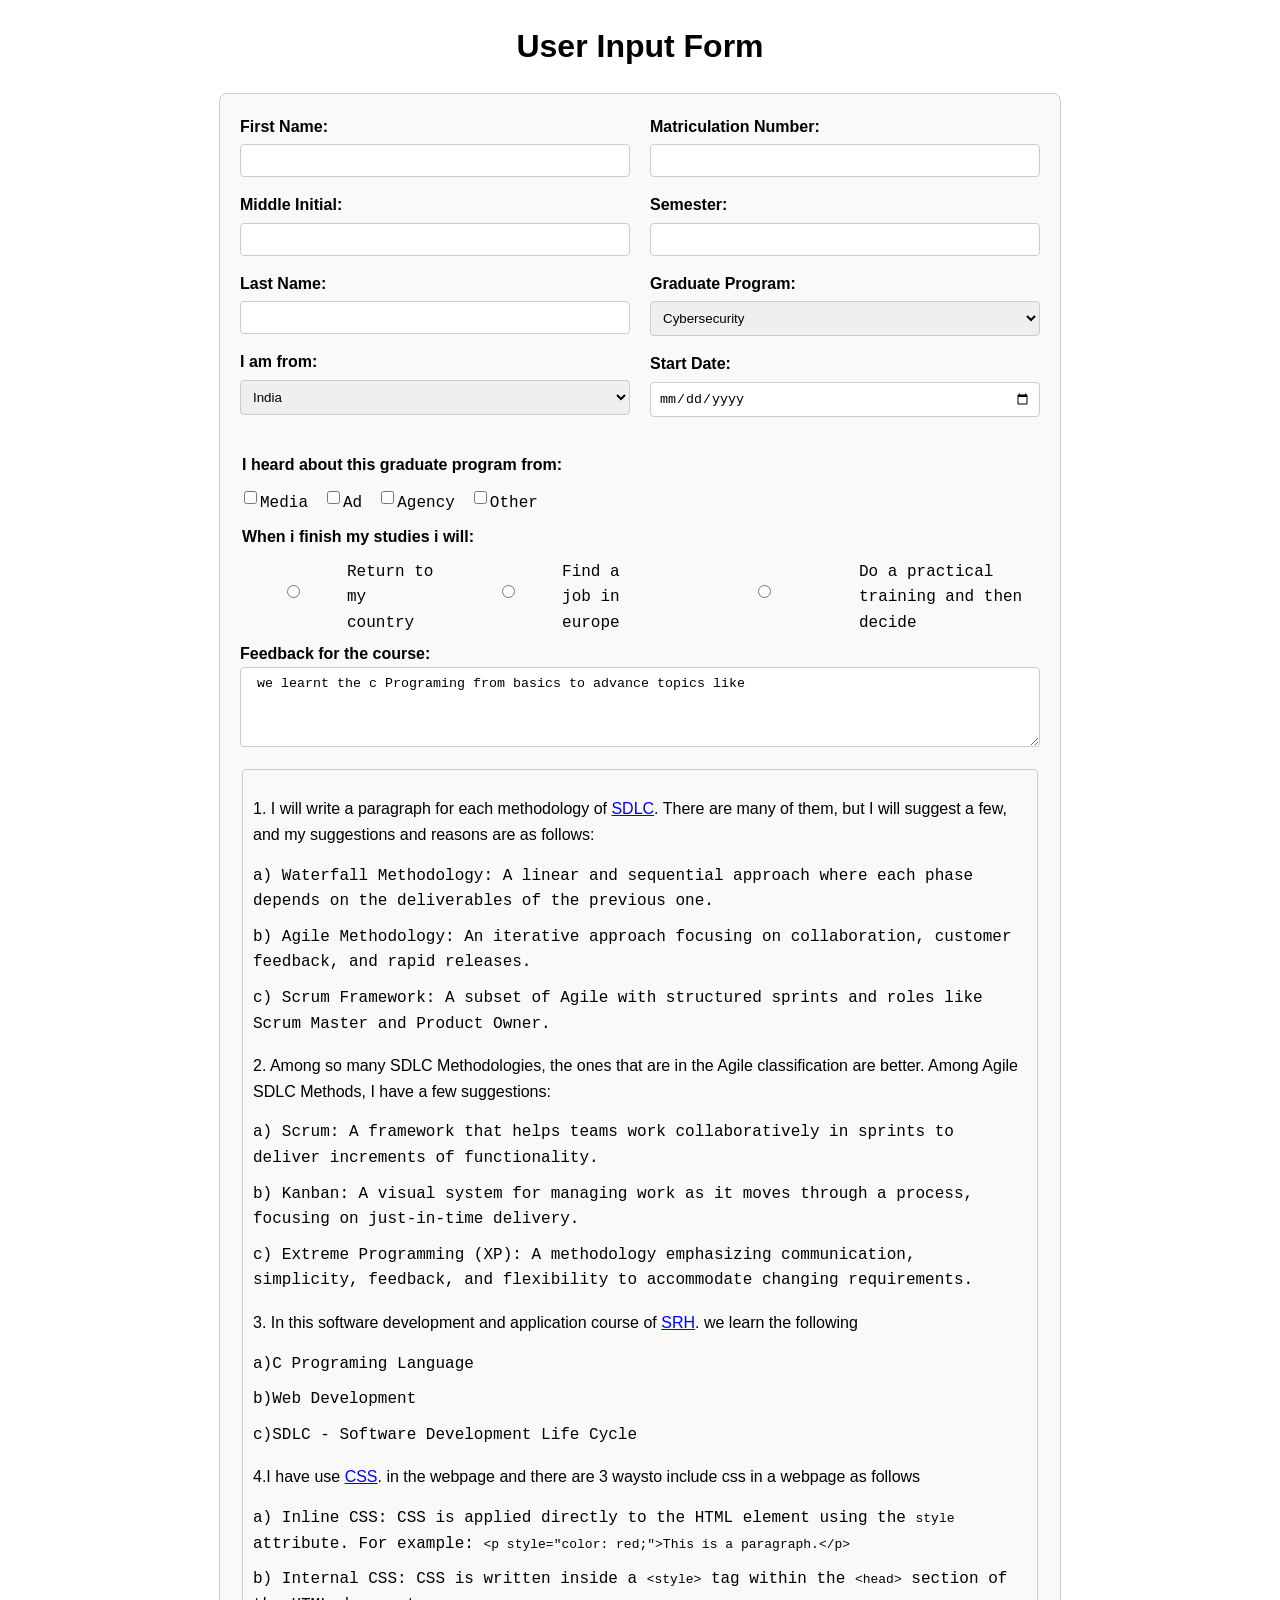
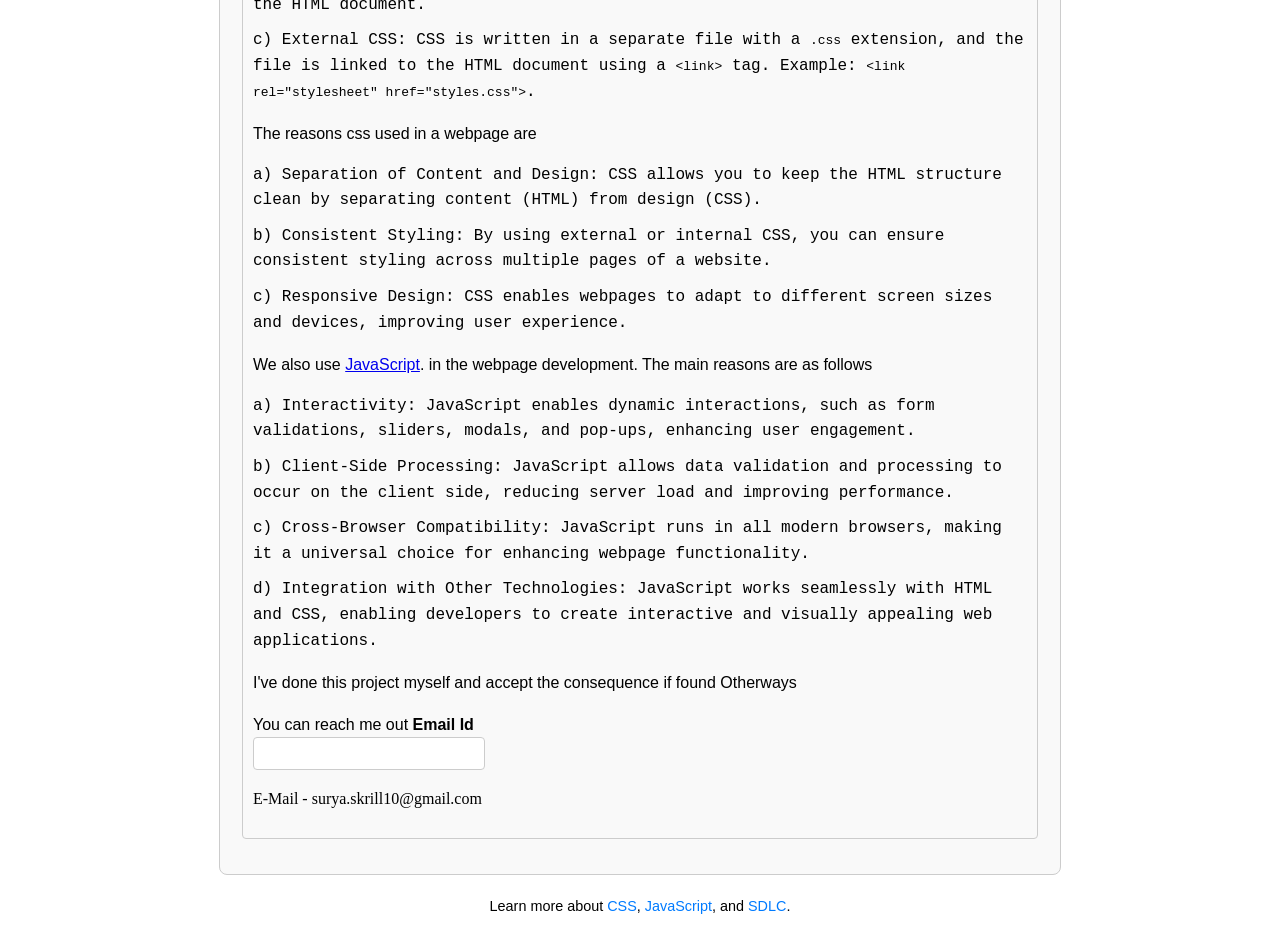
<file: index.html>
<!DOCTYPE html>
<html lang="en">
   <head>
      <meta charset="UTF-8">
      <meta name="viewport" content="width=device-width, initial-scale=1.0">
      <title>formpage</title>
      <link rel="stylesheet" href="styles.css">
      <script src="script.js" defer></script>
   </head>
   <body>
      <h1 style="font-family:Arial, Helvetica, sans-serif;">User Input Form</h1>
      <form id="homeworkForm">
         <div class="form-container">

            <div class="form-column" style="font-family: 'Lucida Sans', 'Lucida Sans Regular', 'Lucida Grande', 'Lucida Sans Unicode', Geneva, Verdana, sans-serif;">
             
                  <label for="firstName">First Name:</label>
                  <input type="text" id="firstName" name="firstName" required pattern="[A-Za-z]+">
                  <span id="firstNameError" style="color: red; display: none;">Only alphabetic characters are allowed.</span>
                  <label for="middleInitial">Middle Initial:</label>
                  <input type="text" id="middleInitial" name="middleInitial" maxlength="1" pattern="[A-Za-z]">
                  <label for="lastName">Last Name:</label>
                  <input type="text" id="lastName" name="lastName" required pattern="[A-Za-z]+">
                  <span id="lastNameError" style="color: red; display: none;">Only alphabetic characters are allowed.</span>
                  <label for="country">I am from:</label>
                  <select id="country" name="country">
                     <option value="India">India</option>
                     <option value="Germany">Germany</option>
                     <option value="USA">USA</option>
                     <option value="Other">Other</option>
                  </select>
               
            </div>
      
            <div class="form-column" style="font-family: 'Lucida Sans', 'Lucida Sans Regular', 'Lucida Grande', 'Lucida Sans Unicode', Geneva, Verdana, sans-serif;">
           
                  <label for="matriculation">Matriculation Number:</label>
                  <input type="text" id="matriculation" name="matriculation" required pattern="\d+">
                  <span id="matriculationPatternError" style="color: red; display: none;">Matriculation number must contain only digits</span>
                  <label for="semester">Semester:</label>
                  <input  type="number" id="semester" name="semester" min="1" max="4" required>
                  <label for="program">Graduate Program:</label>
                  <select id="program" name="program">
                     <option value="Cybersecurity">Cybersecurity</option>
                     <option value="Data Science">Data Science</option>
                     <option value="Software Engineering">Software Engineering</option>
                  </select>
                  <label for="startDate">Start Date:</label>
                  <input type="date" id="startDate" name="startDate" required>
                  

          
            </div>
         </div>
         <legend style="font-family: 'Lucida Sans', 'Lucida Sans Regular', 'Lucida Grande', 'Lucida Sans Unicode', Geneva, Verdana, sans-serif;">I heard about this graduate program from:</legend>
         <div style="font-family: 'Courier New', Courier, monospace;" class="radio-group">
            <label>
            <input type="checkbox" name="source" value="Media" required>
            Media
            </label>
            <label>
            <input type="checkbox" name="source" value="Ad">
            Ad
            </label>
            <label>
            <input type="checkbox" name="source" value="Agency">
            Agency
            </label>
            <label>
            <input type="checkbox" name="source" value="Other">
            Other
            </label>
         </div>
         <legend style="font-family: 'Lucida Sans', 'Lucida Sans Regular', 'Lucida Grande', 'Lucida Sans Unicode', Geneva, Verdana, sans-serif;">When i finish my studies i will:</legend>
         <div style="font-family: 'Courier New', Courier, monospace;" class="radio-group">
            <label>
            <input type="radio" name="source" value="Return to my country" required>
            Return to my country
            </label>
            <label>
            <input type="radio" name="source" value="Find a job in europe">
            Find a job in europe
            </label>
            <label>
            <input type="radio" name="source" value="Do a practical training and then decide">
            Do a practical training and then decide
            </label>
         </div>
         
         <label style="font-family: 'Lucida Sans', 'Lucida Sans Regular', 'Lucida Grande', 'Lucida Sans Unicode', Geneva, Verdana, sans-serif;" for="feedback">Feedback for the course:</label>
         <textarea id="feedback" name="feedback" required> we learnt the c Programing from basics to advance topics like  </textarea>
      
         <fieldset>
            <p style="font-family: 'Lucida Sans', 'Lucida Sans Regular', 'Lucida Grande', 'Lucida Sans Unicode', Geneva, Verdana, sans-serif;">
               1. I will write a paragraph for each methodology of <a href="https://www.geeksforgeeks.org/software-development-life-cycle-sdlc/" target="_blank" rel="noopener noreferrer">SDLC</a>. There are many of them, but I will suggest a few, and my suggestions and reasons are as follows:
            </p>
            <ol style="font-family: 'Courier New', Courier, monospace;" class="sdlc-points">
               <li>a) Waterfall Methodology: A linear and sequential approach where each phase depends on the deliverables of the previous one.</li>
               <li>b) Agile Methodology: An iterative approach focusing on collaboration, customer feedback, and rapid releases.</li>
               <li>c) Scrum Framework: A subset of Agile with structured sprints and roles like Scrum Master and Product Owner.</li>
            </ol>
            <p style="font-family: 'Lucida Sans', 'Lucida Sans Regular', 'Lucida Grande', 'Lucida Sans Unicode', Geneva, Verdana, sans-serif;">
               2. Among so many SDLC Methodologies, the ones that are in the Agile classification are better. 
               Among Agile SDLC Methods, I have a few suggestions:
            </p>
            <ol style="font-family: 'Courier New', Courier, monospace;" class="sdlc-points">
               <li>a) Scrum: A framework that helps teams work collaboratively in sprints to deliver increments of functionality.</li>
               <li>b) Kanban: A visual system for managing work as it moves through a process, focusing on just-in-time delivery.</li>
               <li>c) Extreme Programming (XP): A methodology emphasizing communication, simplicity, feedback, and flexibility to accommodate changing requirements.</li>
            </ol>

            <p style="font-family: 'Lucida Sans', 'Lucida Sans Regular', 'Lucida Grande', 'Lucida Sans Unicode', Geneva, Verdana, sans-serif;">
               3. In this software development and application course of <a href="https://www.srh-university.de/en/master/" target="_blank" rel="noopener noreferrer">SRH</a>. we learn the following
            </p>
            <ol style="font-family: 'Courier New', Courier, monospace;" class="sdlc-points">
               <li>a)C Programing Language </strong> </li>
               <li>b)Web Development</strong> </li>
               <li>c)SDLC - Software Development Life Cycle</strong> </li>
            </ol>
            <p style="font-family: 'Lucida Sans', 'Lucida Sans Regular', 'Lucida Grande', 'Lucida Sans Unicode', Geneva, Verdana, sans-serif;">
               4.I have use <a href="https://developer.mozilla.org/en-US/docs/Web/CSS" target="_blank" rel="noopener noreferrer">CSS</a>. in the webpage and there are 3 waysto include css in a webpage as follows 
            </p>
            <ol style="font-family: 'Courier New', Courier, monospace;" class="sdlc-points">
               <li>a) Inline CSS:</strong> CSS is applied directly to the HTML element using the <code>style</code> attribute. For example: <code>&lt;p style="color: red;"&gt;This is a paragraph.&lt;/p&gt;</code></li>
               <li>b) Internal CSS:</strong> CSS is written inside a <code>&lt;style&gt;</code> tag within the <code>&lt;head&gt;</code> section of the HTML document.</li>
               <li>c) External CSS:</strong> CSS is written in a separate file with a <code>.css</code> extension, and the file is linked to the HTML document using a <code>&lt;link&gt;</code> tag. Example: <code>&lt;link rel="stylesheet" href="styles.css"&gt;</code>.</li>
            </ol>
            <p style="font-family: 'Lucida Sans', 'Lucida Sans Regular', 'Lucida Grande', 'Lucida Sans Unicode', Geneva, Verdana, sans-serif;">
               The reasons css used in a webpage are 
            </p>
            <ol style="font-family: 'Courier New', Courier, monospace;" class="sdlc-points">
               <li>a) Separation of Content and Design:</strong> CSS allows you to keep the HTML structure clean by separating content (HTML) from design (CSS).</li>
               <li>b) Consistent Styling:</strong> By using external or internal CSS, you can ensure consistent styling across multiple pages of a website.</li>
               <li>c) Responsive Design:</strong> CSS enables webpages to adapt to different screen sizes and devices, improving user experience.</li>
            </ol>
            <p style="font-family: 'Lucida Sans', 'Lucida Sans Regular', 'Lucida Grande', 'Lucida Sans Unicode', Geneva, Verdana, sans-serif;">
               We also use <a href="https://developer.mozilla.org/en-US/docs/Web/JavaScript" target="_blank" rel="noopener noreferrer">JavaScript</a>. in the webpage development. The main reasons are as follows
            </p>
            <ol style="font-family: 'Courier New', Courier, monospace;" class="sdlc-points">
               <li>a) Interactivity:</strong> JavaScript enables dynamic interactions, such as form validations, sliders, modals, and pop-ups, enhancing user engagement.</li>
               <li>b) Client-Side Processing:</strong> JavaScript allows data validation and processing to occur on the client side, reducing server load and improving performance.</li>
               <li>c) Cross-Browser Compatibility:</strong> JavaScript runs in all modern browsers, making it a universal choice for enhancing webpage functionality.</li>
               <li>d) Integration with Other Technologies:</strong> JavaScript works seamlessly with HTML and CSS, enabling developers to create interactive and visually appealing web applications.</li>
            </ol>
            <p style="font-family: 'Lucida Sans', 'Lucida Sans Regular', 'Lucida Grande', 'Lucida Sans Unicode', Geneva, Verdana, sans-serif;">
               I've done this project myself and accept the consequence if found Otherways 
            </p>
            <p style="font-family: 'Lucida Sans', 'Lucida Sans Regular', 'Lucida Grande', 'Lucida Sans Unicode', Geneva, Verdana, sans-serif;">
               You can reach me out 
               <label for="emailId">Email Id</label>
                  <input style="width: 30%;" class="form-column" type="email" id="email" name="Email-Id" required>
<span id="emailPattern" style="color: red; display: none;">Invalid email format</span>
            <p style="font-family: 'Times New Roman', Times, serif;">
               E-Mail - surya.skrill10@gmail.com
            </p>
            </p>
            <!-- <button type="submit">Submit</button> -->
         </fieldset>
      </form>
      <footer>
         <p>Learn more about <a href="https://developer.mozilla.org/en-US/docs/Web/CSS" target="_blank">CSS</a>, 
            <a href="https://developer.mozilla.org/en-US/docs/Web/JavaScript" target="_blank">JavaScript</a>, and 
            <a href="#" id="sdlcLink">SDLC</a>.
         </p>
      </footer>
   </body>
</html>
</file>
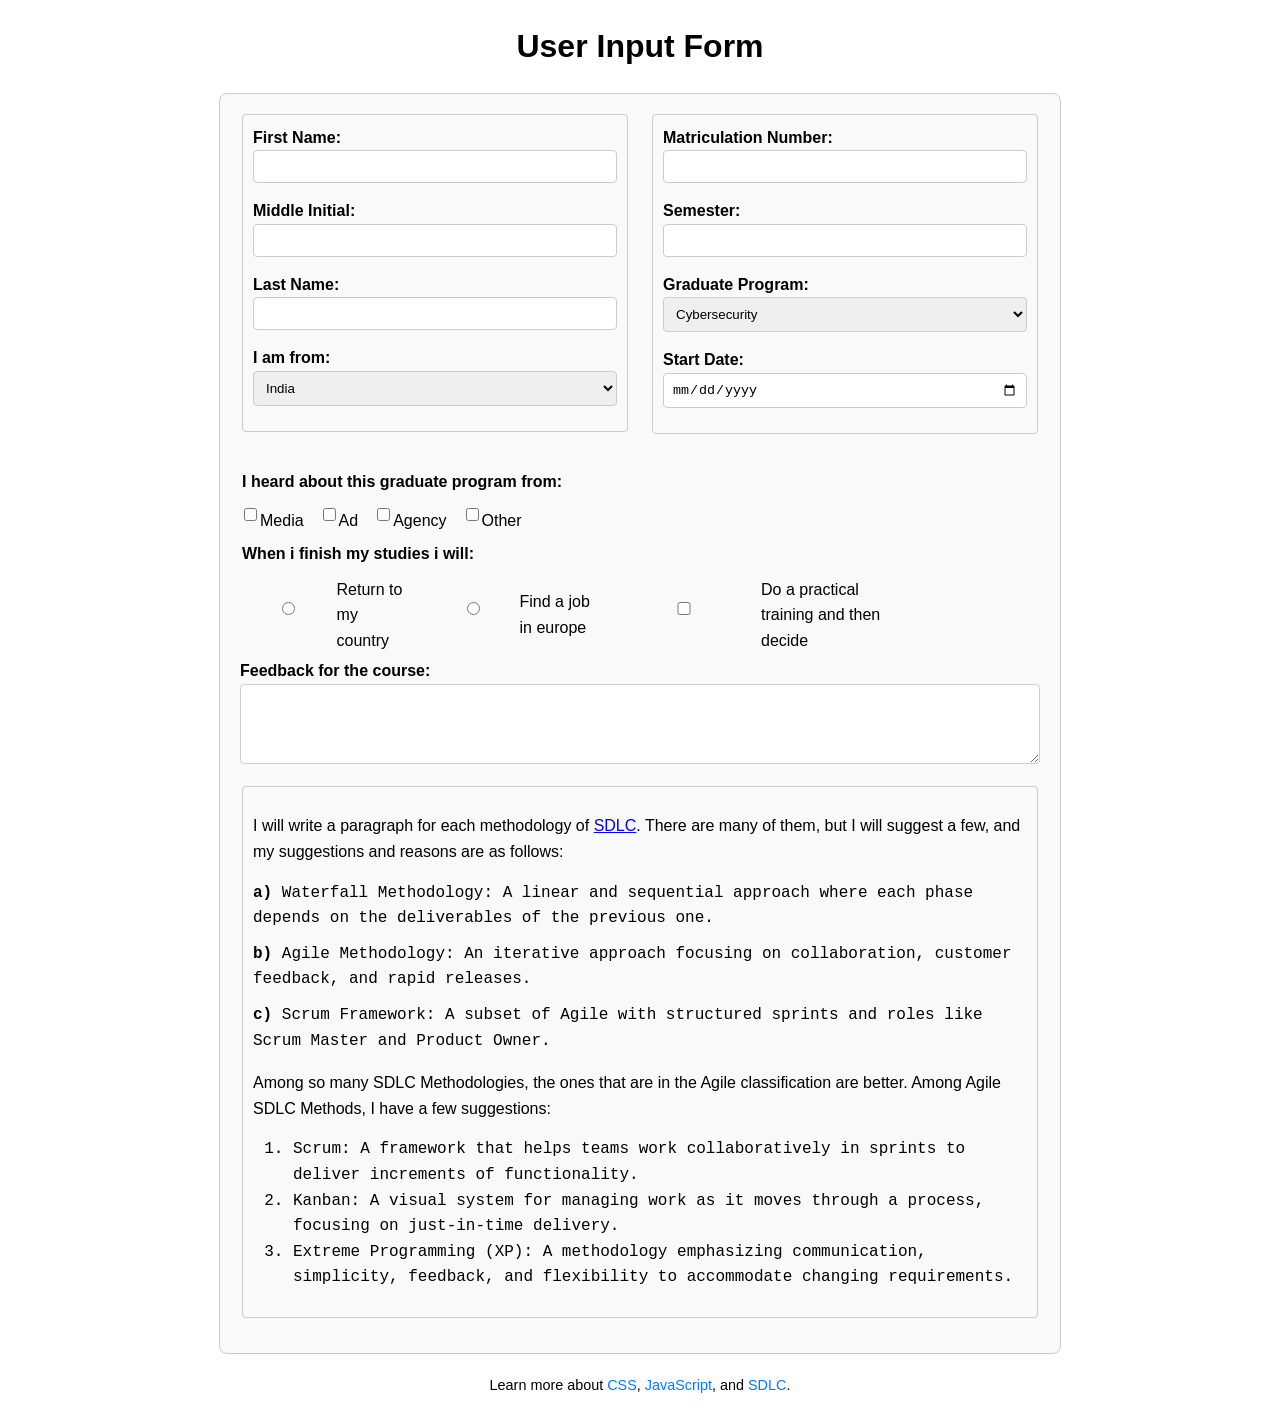
<file: index.html.html>
<!DOCTYPE html>
<html lang="en">
<head>
    <meta charset="UTF-8">
    <meta name="viewport" content="width=device-width, initial-scale=1.0">
    <title>formpage</title>
    <link rel="stylesheet" href="styles.css">
    <script src="script.js" defer></script>
</head>
<body>
    <h1 style="font-family:Arial, Helvetica, sans-serif;">User Input Form</h1>

    <form id="homeworkForm">
        <div class="form-container">
            <!-- First Column -->
             
            <div class="form-column">
                <fieldset>
                <label for="firstName">First Name:</label>
                <input type="text" id="firstName" name="firstName" required pattern="[A-Za-z]+">

                <label for="middleInitial">Middle Initial:</label>
                <input type="text" id="middleInitial" name="middleInitial" maxlength="1" pattern="[A-Za-z]">

                <label for="lastName">Last Name:</label>
                <input type="text" id="lastName" name="lastName" required pattern="[A-Za-z]+">

                <label for="country">I am from:</label>
                <select id="country" name="country">
                    <option value="India">India</option>
                    <option value="Germany">Germany</option>
                    <option value="USA">USA</option>
                    <option value="Other">Other</option>
                </select>
            </fieldset>
            </div>

            <!-- Second Column -->
            <div class="form-column">
                <fieldset>
                <label for="matriculation">Matriculation Number:</label>
                <input type="text" id="matriculation" name="matriculation" required pattern="\d+">

                <label for="semester">Semester:</label>
                <input type="number" id="semester" name="semester" min="1" max="10" required>

                <label for="program">Graduate Program:</label>
                <select id="program" name="program">
                    <option value="Cybersecurity">Cybersecurity</option>
                    <option value="Data Science">Data Science</option>
                    <option value="Software Engineering">Software Engineering</option>
                </select>

                <label for="startDate">Start Date:</label>
                <input type="date" id="startDate" name="startDate" required>
            </fieldset>
            </div>
   
        </div>
    
            <legend>I heard about this graduate program from:</legend>
            <div class="radio-group">
                <label>
                    <input type="checkbox" name="source" value="Media" required>
                    Media
                </label>
                <label>
                    <input type="checkbox" name="source" value="Ad">
                    Ad
                </label>
                <label>
                    <input type="checkbox" name="source" value="Agency">
                    Agency
                </label>
                <label>
                    <input type="checkbox" name="source" value="Other">
                    Other
                </label>
            </div>

            <legend>When i finish my studies i will:</legend>
            <div class="radio-group">
                <label>
                    <input type="radio" name="source" value="Return to my country" required>
                    Return to my country
                </label>
                <label>
                    <input type="radio" name="source" value="Find a job in europe">
                    Find a job in europe
                </label>
                <label>
                    <input type="checkbox" name="source" value="Do a practical training and then decide">
                    Do a practical training and then decide
                </label>
            </div>
  
        

        <!-- <fieldset>
            <legend>Preferences</legend>
            <label>
                <input type="checkbox" name="preference" value="CSS">
                CSS
            </label>
            <label>
                <input type="checkbox" name="preference" value="JavaScript">
                JavaScript
            </label>
        </fieldset> -->

        <label for="feedback">Feedback for the course:</label>
        <textarea id="feedback" name="feedback" required></textarea>

        <!-- <button type="submit">Submit</button> -->
        <fieldset>
            <!-- <legend>Write About SDLC Methodologies</legend> -->
            <p style="font-family: 'Lucida Sans', 'Lucida Sans Regular', 'Lucida Grande', 'Lucida Sans Unicode', Geneva, Verdana, sans-serif;">
                I will write a paragraph for each methodology of <a href="https://www.techtarget.com/searchsoftwarequality/definition/systems-development-life-cycle" target="_blank" rel="noopener noreferrer">SDLC</a>. There are many of them, but I will suggest a few, and my suggestions and reasons are as follows:
                
            </p>
        
            <ol style="font-family: 'Courier New', Courier, monospace;" class="sdlc-points">
                <li><strong>a)</strong> Waterfall Methodology: A linear and sequential approach where each phase depends on the deliverables of the previous one.</li>
                <li><strong>b)</strong> Agile Methodology: An iterative approach focusing on collaboration, customer feedback, and rapid releases.</li>
                <li><strong>c)</strong> Scrum Framework: A subset of Agile with structured sprints and roles like Scrum Master and Product Owner.</li>
            </ol>
      
                
                <p style="font-family: 'Lucida Sans', 'Lucida Sans Regular', 'Lucida Grande', 'Lucida Sans Unicode', Geneva, Verdana, sans-serif;">
                    Among so many SDLC Methodologies, the ones that are in the Agile classification are better. 
                    Among Agile SDLC Methods, I have a few suggestions:
                </p>
            
                <ol style="font-family: 'Courier New', Courier, monospace;" class="agile-points">
                    <li>Scrum: A framework that helps teams work collaboratively in sprints to deliver increments of functionality.</li>
                    <li>Kanban: A visual system for managing work as it moves through a process, focusing on just-in-time delivery.</li>
                    <li>Extreme Programming (XP): A methodology emphasizing communication, simplicity, feedback, and flexibility to accommodate changing requirements.</li>
                </ol>
           
            
        </fieldset>
        
    </form>

    <footer>
        <p>Learn more about <a href="https://developer.mozilla.org/en-US/docs/Web/CSS" target="_blank">CSS</a>, 
        <a href="https://developer.mozilla.org/en-US/docs/Web/JavaScript" target="_blank">JavaScript</a>, and 
        <a href="#" id="sdlcLink">SDLC</a>.</p>
    </footer>
</body>
</html>
</file>
<file: styles.css>
body {
    font-family: Arial, sans-serif;
    line-height: 1.6;
    margin: 20px;
}

h1 {
    text-align: center;
    margin-bottom: 20px;
}

#homeworkForm {
    max-width: 800px;
    margin: 0 auto;
    padding: 20px;
    border: 1px solid #ccc;
    border-radius: 8px;
    background-color: #f9f9f9;
}

.form-container {
    display: flex;
    gap: 20px;
    margin-bottom: 20px;
}

.form-column {
    flex: 1;
    display: flex;
    flex-direction: column;
}

label {
    margin-bottom: 5px;
    font-weight: bold;
}

input, select, textarea {
    margin-bottom: 15px;
    padding: 8px;
    width: 100%;
    box-sizing: border-box;
    border: 1px solid #ccc;
    border-radius: 4px;
}

textarea {
    height: 80px;
}

button {
    display: block;
    width: 100%;
    padding: 10px;
    background-color: #007bff;
    color: white;
    border: none;
    border-radius: 4px;
    cursor: pointer;
}

button:hover {
    background-color: #0056b3;
}

fieldset {
    border: 1px solid #ccc;
    border-radius: 4px;
    padding: 10px;
    margin-bottom: 15px;
}

legend {
    font-weight: bold;
}

footer {
    margin-top: 20px;
    text-align: center;
    font-size: 0.9em;
}

footer a {
    color: #007bff;
    text-decoration: none;
}

footer a:hover {
    text-decoration: underline;
}
.radio-group {
    display: flex;
    gap: 15px; /* Adds space between options */
    margin-top: 10px;
}

.radio-group label {
    display: flex;
    align-items: center;
    font-weight: normal;
}

.radio-group input[type="radio"] {
    margin-right: 5px;
}
.sdlc-points {
    list-style-type: none; /* Removes default list bullets */
    padding-left: 0;
    margin-top: 10px;
}

.sdlc-points li {
    margin-bottom: 10px; /* Space between points */
    font-weight: normal;
}

.sdlc-points strong {
    font-weight: bold;
}
</file>
